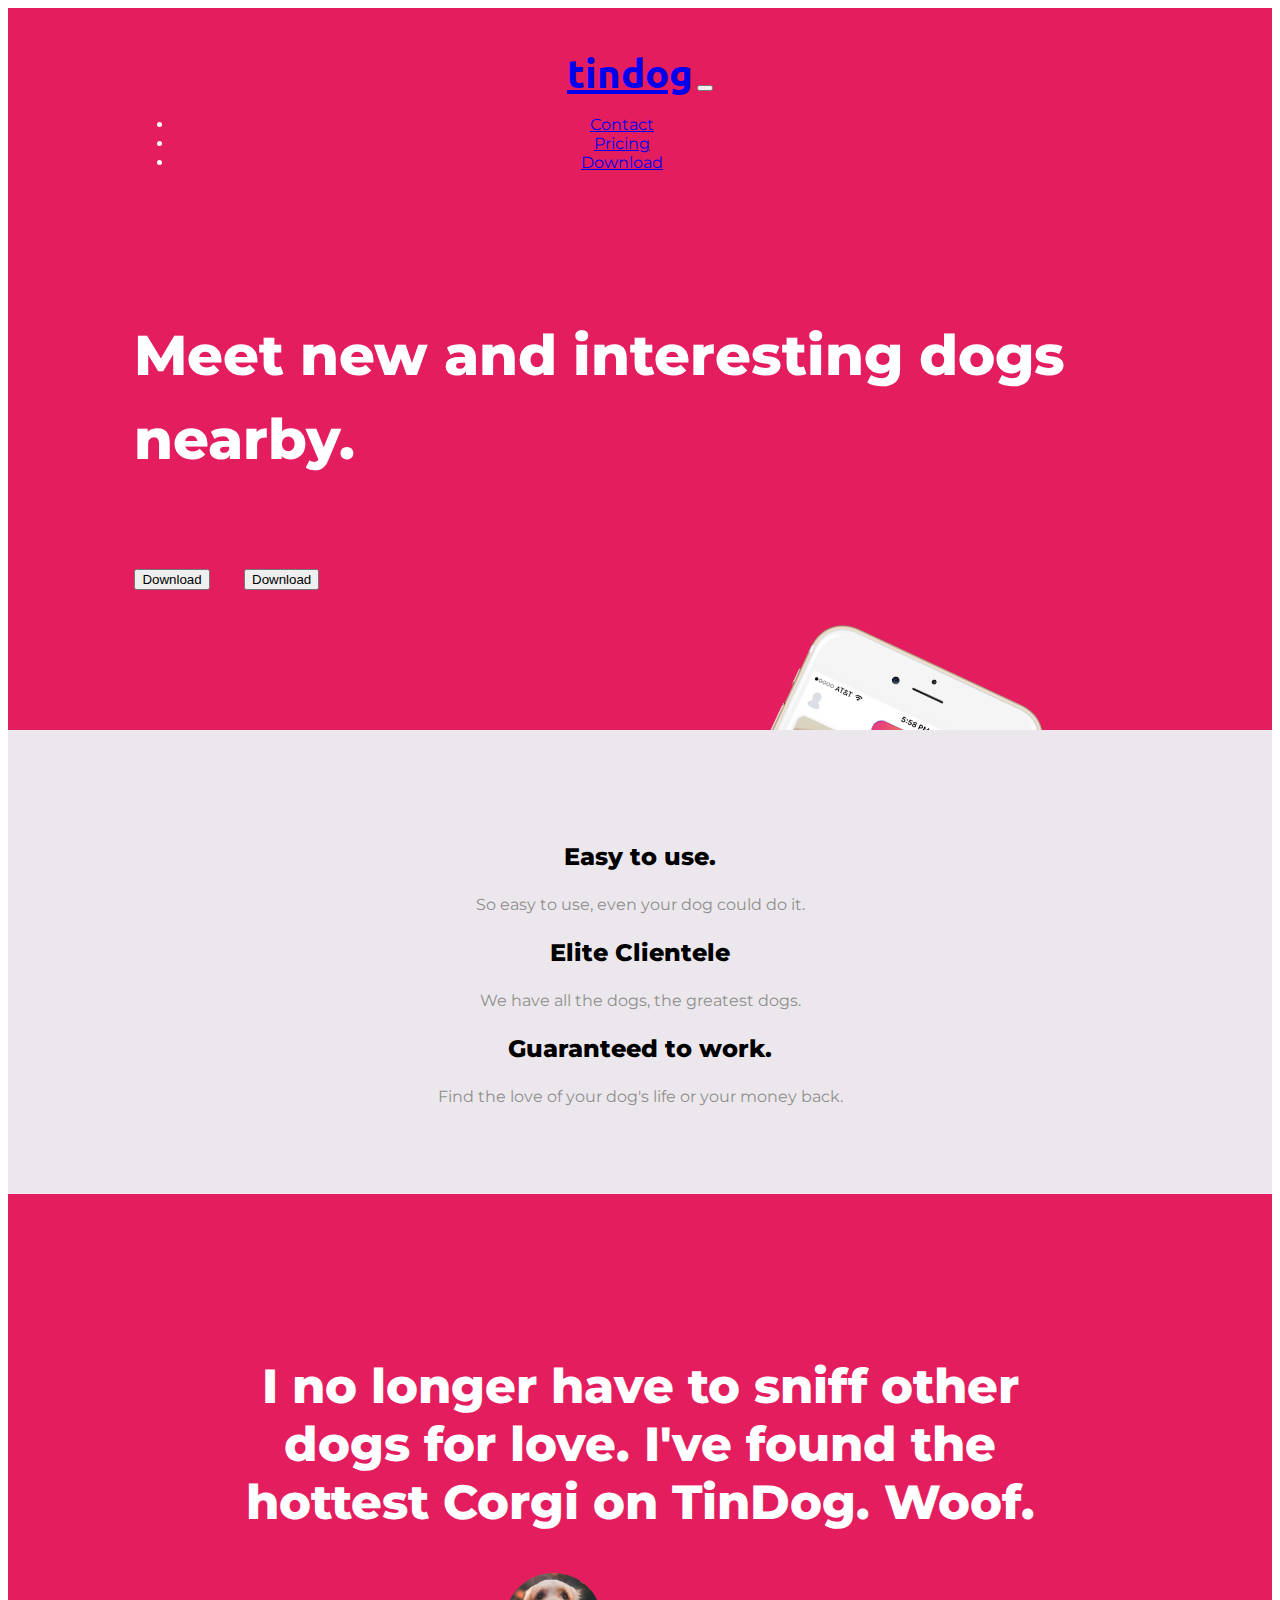
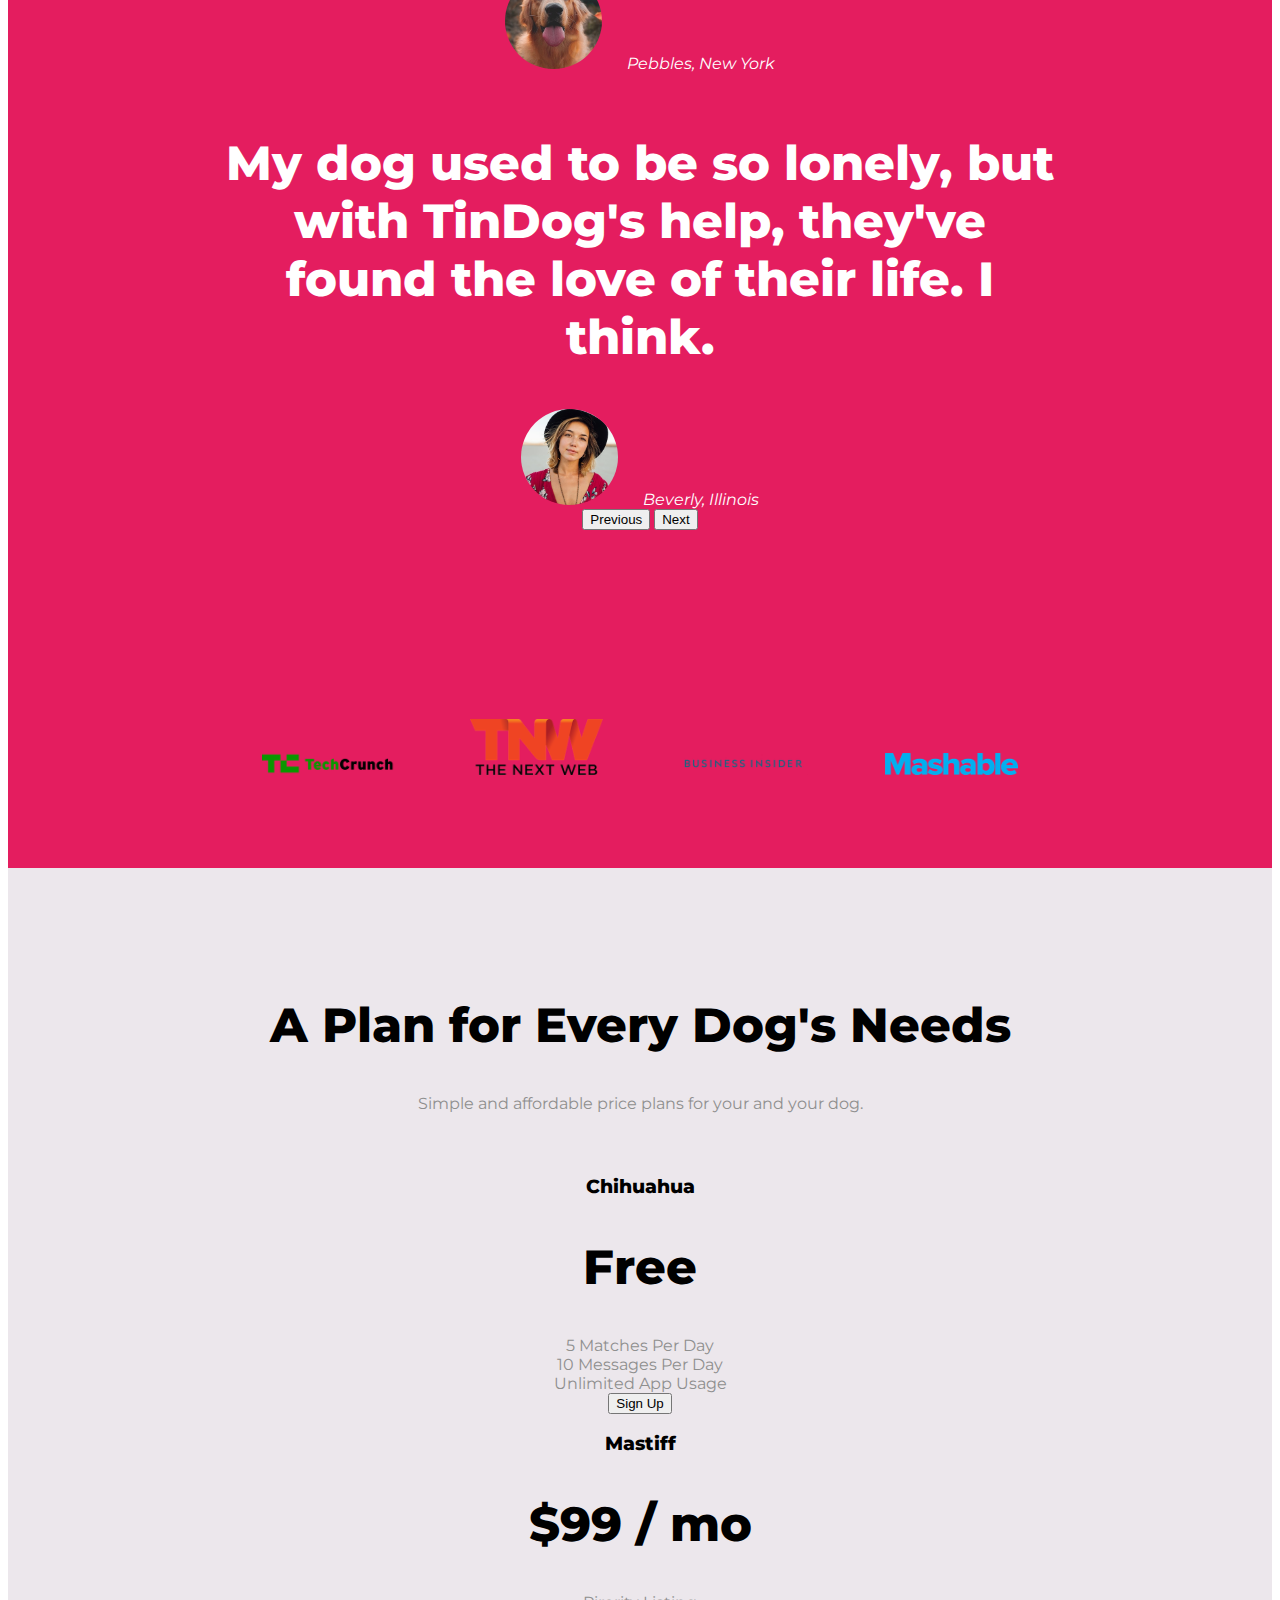
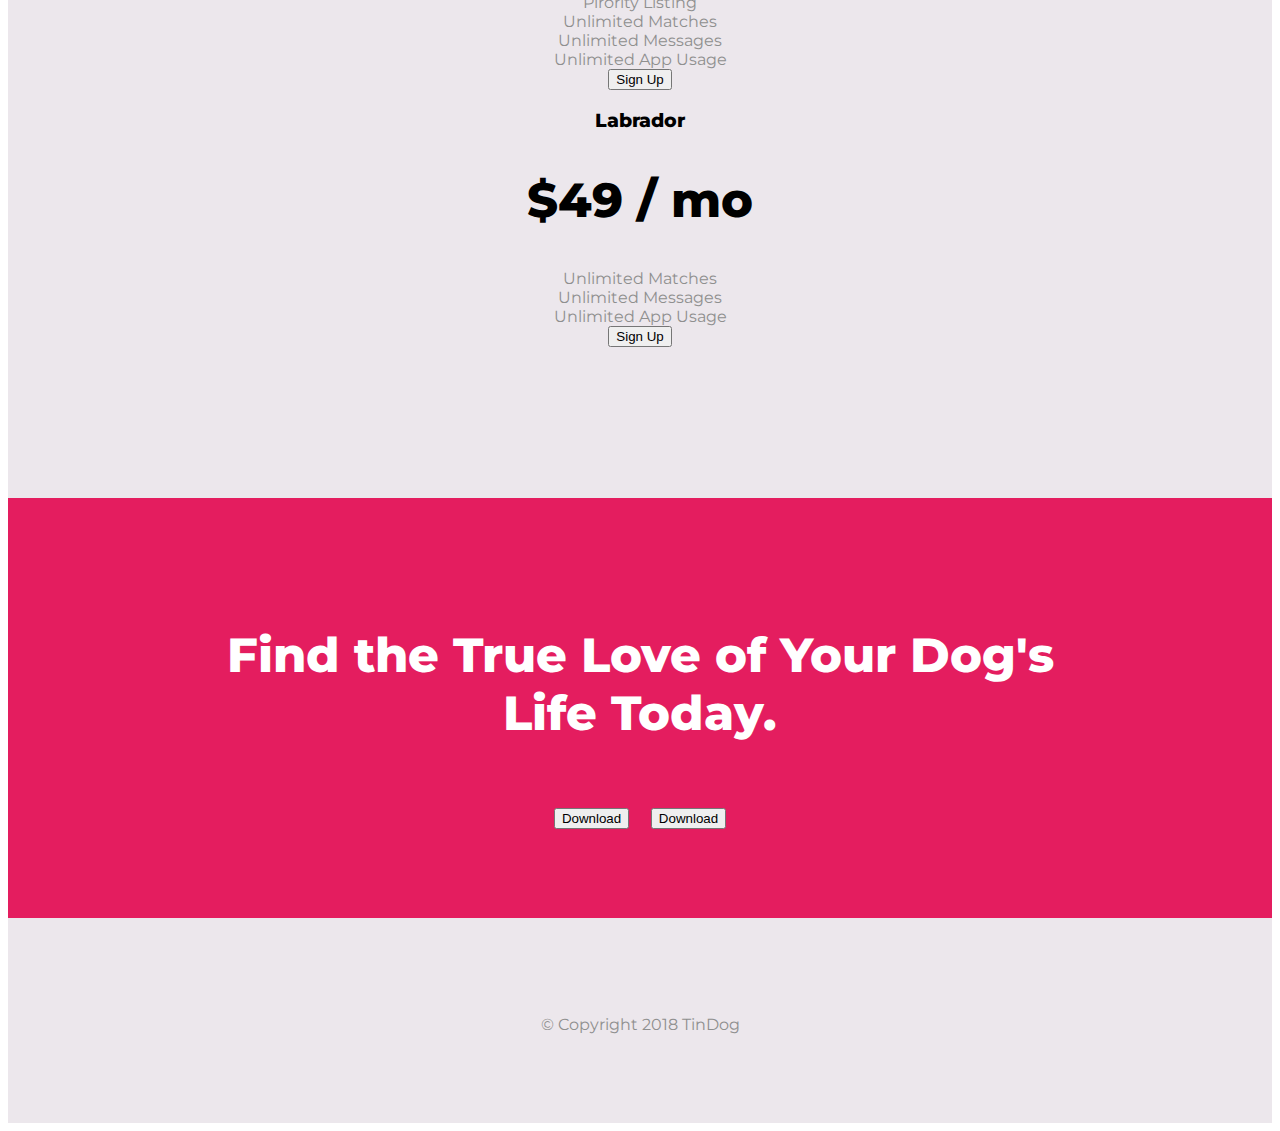
<file: index.html>
<!DOCTYPE html>
<html>

<head>
  <meta charset="utf-8">
  <title>TinDog</title>
  <!-- Google fonts -->
  <link rel="preconnect" href="https://fonts.googleapis.com">
  <link rel="preconnect" href="https://fonts.gstatic.com" crossorigin>
  <link href="https://fonts.googleapis.com/css2?family=Montserrat:ital,wght@0,100;0,200;0,300;0,400;0,500;0,600;0,700;0,800;0,900;1,100;1,200;1,300;1,400;1,500;1,600;1,700;1,800;1,900&family=Ubuntu:ital,wght@0,300;0,500;0,700;1,300;1,400;1,500;1,700&display=swap" rel="stylesheet">

  <!-- Font awesome CSS -->
  <link rel="stylesheet" href="https://pro.fontawesome.com/releases/v5.10.0/css/all.css" integrity="sha384-AYmEC3Yw5cVb3ZcuHtOA93w35dYTsvhLPVnYs9eStHfGJvOvKxVfELGroGkvsg+p" crossorigin="anonymous"/>
  <!-- Bootstrap CSS -->
  <link href="https://cdn.jsdelivr.net/npm/bootstrap@5.0.2/dist/css/bootstrap.min.css" rel="stylesheet" integrity="sha384-EVSTQN3/azprG1Anm3QDgpJLIm9Nao0Yz1ztcQTwFspd3yD65VohhpuuCOmLASjC" crossorigin="anonymous">
  <!-- Bootstrap scripts -->
  <script src="https://cdn.jsdelivr.net/npm/@popperjs/core@2.9.2/dist/umd/popper.min.js" integrity="sha384-IQsoLXl5PILFhosVNubq5LC7Qb9DXgDA9i+tQ8Zj3iwWAwPtgFTxbJ8NT4GN1R8p" crossorigin="anonymous"></script> 
  <script src="https://cdn.jsdelivr.net/npm/bootstrap@5.0.2/dist/js/bootstrap.min.js" integrity="sha384-cVKIPhGWiC2Al4u+LWgxfKTRIcfu0JTxR+EQDz/bgldoEyl4H0zUF0QKbrJ0EcQF" crossorigin="anonymous"></script>
  <link rel="stylesheet" href="css/styles.css">
  
</head>

<body>

  <section id="title">
    <div class="container-fluid">
      <!-- Nav Bar -->
      <nav class="navbar navbar-expand-lg navbar-dark">
        <a class="navbar-brand" href="#">tindog</a>
        <button class="navbar-toggler" type="button" data-bs-toggle="collapse" data-bs-target="#navbarSupportedContent" aria-controls="navbarSupportedContent" aria-expanded="false" aria-label="Toggle navigation">
          <span class="navbar-toggler-icon"></span>
        </button>
        <div class="collapse navbar-collapse" id="navbarSupportedContent">
          <ul class="navbar-nav ms-auto">
            <li class="nav-item">
              <a class="nav-link" aria-current="page" href="#">Contact</a>
            </li>
            <li class="nav-item">
              <a class="nav-link" aria-current="page" href="#pricing">Pricing</a>
            </li>
            <li class="nav-item">
              <a class="nav-link" aria-current="page" href="#cta">Download</a>
            </li>
          </ul>
        </div>
      </nav>
      <!-- Title -->

      <div class="row">
        <div class="col-lg-6 title-text">
          <h1 class="heading">Meet new and interesting dogs nearby.</h1>
          <button class="btn btn-dark btn-lg title-button" type="button"><i class="fab fa-apple"></i> Download</button>
          <button class="btn btn-outline-light btn-lg title-button" type="button"><i class="fab fa-google-play"></i> Download</button>
        </div>
        <div class="col-lg-6">
          <img id="title-photo" src="images/iphone6.png" alt="iphone-mockup">
        </div>
      </div>
  </div>
  </section>


  <!-- Features -->

  <section class="position-relative" id="features">
    <div class="container-fluid">
      <div id="features-content" class="row">
        <div class="column col-lg-4 text-center">
          <i class="fas fa-check-circle feature-icon "></i>
          <h3>Easy to use.</h3>
          <p>So easy to use, even your dog could do it.</p>
        </div>
        <div class="column col-lg-4 text-center">
          <i class="fas fa-bullseye feature-icon"></i>
          <h3>Elite Clientele</h3>
          <p>We have all the dogs, the greatest dogs.</p>
        </div>
        <div class="column col-lg-4 text-center">
          <i class="fas fa-heart feature-icon"></i>
          <h3>Guaranteed to work.</h3>
          <p>Find the love of your dog's life or your money back.</p>
        </div>
      </div>
  </div>
  </section>


  <!-- Testimonials -->

  <section id="testimonials">
    <div id="carouselExampleControls container-fluid" class="carousel slide" data-bs-ride="carousel">
      <div class="carousel-inner">
        <div class="carousel-item active">
          <h2>I no longer have to sniff other dogs for love. I've found the hottest Corgi on TinDog. Woof.</h2>
          <img class="testimonial-image"src="images/dog-img.jpg" alt="dog-profile">
          <em>Pebbles, New York</em>
        </div>
        <div class="carousel-item">
          <h2>My dog used to be so lonely, but with TinDog's help, they've found the love of their life. I think.</h2>
          <img class="testimonial-image" src="images/lady-img.jpg" alt="lady-profile">
          <em>Beverly, Illinois</em>
        </div>
        <button class="carousel-control-prev" type="button" data-bs-target="#carouselExampleControls" data-bs-slide="prev">
          <span class="carousel-control-prev-icon" aria-hidden="true"></span>
          <span class="visually-hidden">Previous</span>
        </button>
        <button class="carousel-control-next" type="button" data-bs-target="#carouselExampleControls" data-bs-slide="next">
          <span class="carousel-control-next-icon" aria-hidden="true"></span>
          <span class="visually-hidden">Next</span>
        </button>
      </div>
    </div>
  </section>


  <!-- Press -->

  <section id="press">
    <div class="container-fluid">
      <img class="press-image" src="images/TechCrunch.png" alt="tc-logo">
      <img class="press-image" src="images/tnw.png" alt="tnw-logo">
      <img class="press-image" src="images/bizinsider.png" alt="biz-insider-logo">
      <img class="press-image" src="images/mashable.png" alt="mashable-logo">
    </div>
  </section>


  <!-- Pricing -->

  <section id="pricing">

    <div class="container-fluid">

      <h2>A Plan for Every Dog's Needs</h2>
      <p>Simple and affordable price plans for your and your dog.</p>

      <div class="row">

        <div class="col-lg-4 col-md-6">
          <div class="column card">
            <div class="card-header">
              <h3>Chihuahua</h3>
            </div>
            <div class="card-body">
              <h2>Free</h2>
              <p>5 Matches Per Day</p>
              <p>10 Messages Per Day</p>
              <p>Unlimited App Usage</p>
              <div class="d-grid gap-2">
                <button class="btn btn-dark" type="button">Sign Up</button>
              </div>
            </div>
        </div>
        </div>
        
        <div class="col-lg-4">
          <div class="card">
            <div class="card-header">
              <h3>Mastiff</h3>
            </div>
            <div class="card-body">
              <h2>$99 / mo</h2>
              <p>Pirority Listing</p>
              <p>Unlimited Matches</p>
              <p>Unlimited Messages</p>
              <p>Unlimited App Usage</p>
              <div class="d-grid gap-2">
                <button class="btn btn-outline-dark" type="button">Sign Up</button>
              </div>
            </div>
        </div>
        </div>

        <div class="col-lg-4 col-md-6">
          <div class="card">
            <div class="card-header">
              <h3>Labrador</h3>
            </div>
            <div class="card-body">
              <h2>$49 / mo</h2>
              <p>Unlimited Matches</p>
              <p>Unlimited Messages</p>
              <p>Unlimited App Usage</p>
              <div class="d-grid gap-2">
                <button class="btn btn-dark" type="button">Sign Up</button>
              </div>
            </div>
        </div>
        </div>

      </div>

    </div>
  </section>


  <!-- Call to Action -->

  <section id="cta">

    <div class="container-fluid">
      <h2>Find the True Love of Your Dog's Life Today.</h2>
      <button class="btn btn-dark btn-lg cta-button" type="button"><i class="fab fa-apple"></i> Download</button>
      <button class="btn btn-light btn-lg cta-button" type="button"><i class="fab fa-google-play"></i> Download</button>
  </div>
  </section>


  <!-- Footer -->

  <footer id="footer">

    <div class="container-fluid">
    
      <div class="row">
        <div class="column col-lg-3 col-md-3 col-sm-3">
          <i class="fab fa-twitter"></i>
        </div>
        <div class="column col-lg-3 col-md-3 col-sm-3">
          <i class="fab fa-facebook-f"></i>
        </div>
        <div class="column col-lg-3 col-md-3 col-sm-3">
          <i class="fab fa-instagram"></i>
        </div>
        <div class="column col-lg-3 col-md-3 col-sm-3">
          <i class="fas fa-envelope"></i>
        </div>
      </div>
    
      <p>© Copyright 2018 TinDog</p>

    </div>

  </footer>


</body>

</html>
</file>
<file: css/styles.css>
body{
    font-family: "Montserrat";
    text-align: center;
}

#title{
    background-color: #e41d5f;
    color: white;
}

h1,h2,h3{
    font-family: 'Montserrat', sans-serif;
    font-weight: 800;
}

h2{
    font-size: 3rem;
}

.container-fluid{
    padding: 7% 15%;
}

p{
    color: #8f8f8f;
    margin: 0;
}

/* Title Section */

#title .container-fluid{
    padding: 3% 10% 7%;
}

.title-text{
    text-align: left;
}

/* heading */

.heading{
    font-size: 3.5rem;
    line-height: 1.5;
}
/* Navbar */

.navbar{
    padding-bottom: 5.5rem;
}
.navbar-brand{
    font-family: "Ubuntu";
    font-size: 2.5rem;
    font-weight: bold;
}
.nav-item{
    padding:0 76px 0 0;
}

/* Title Buttons */
.title-button{
    margin: 5% 3% 5% 0;
}

/* title photo */
#title-photo{
    width: 20vw;
    transform: rotate(25deg);
    position: absolute;
    right: 25%;
}

/* Features */
#features{
    background-color: rgb(236, 231, 236);
    position: relative;
}


#features .column{
    padding: 0% 3%;
}

#features h3{
    font-size: 1.5rem;
}

.feature-icon{
    font-size: 3.5rem;
    color: #cf3a6c;
    margin-bottom: 1rem;
}

#features i:hover{
    color: #e41d5f;
}

/* Testimonials Section*/

#testimonials{
    background-color: #e41d5f ;
    color: white;
}

#testimonials h2{
    padding: 2% 10%;
    margin-bottom: 2%;
}

.testimonial-image{
    border-radius: 100%;
    height: 6rem;
    margin-right: 2%;
}

.carousel-inner{
    padding: 8%;
}

/* Press section */

#press{
    background-color: #e41d5f;
}

.press-image{
    width: 15%;
    margin: 0% 4%;
}

/* Pricing Section */

#pricing{
    background-color: rgb(236, 231, 236);
}

#pricing .row{
    margin: 7% 0% ;
}

#pricing .btn{
    margin: 0 5%;
}

/* cta */

#cta{
    background-color: #e41d5f;
}

#cta h2{
    color: white;
}

.cta-button{
    margin: 3% 1% 0%;
}

/* footer */

#footer{
    background-color:  rgb(236, 231, 236);
}

#footer .row{
    padding: 0% 45% 1%;
}

/* Media Query */

@media(max-width: 1120px){
    #title{
        text-align: center;
    }
    #title-photo{
        transform: rotate(0);
        position: static;
        width: 30vw;
    }
}
</file>
